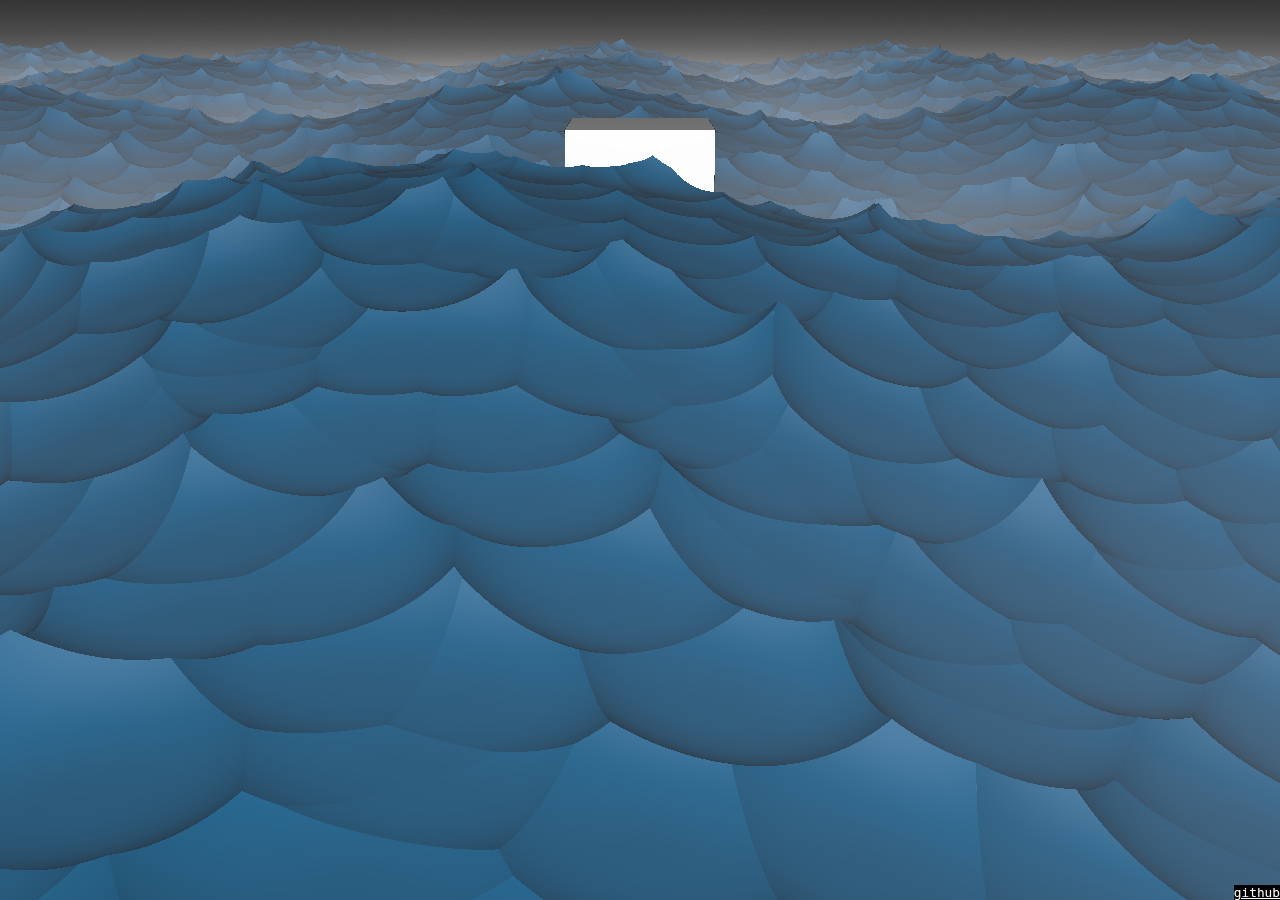
<file: docs/index.html>
<!doctype html><html lang="de"><head><meta charset="utf-8"><meta http-equiv="X-UA-Compatible" content="IE=edge"><meta name="viewport" content="width=device-width,initial-scale=1"><title>hexagonia</title><link href="bundle-main-8864ff4c43e7c7074cbb.css" rel="stylesheet"></head><body><canvas id="screen"><p>Your browser has no support for canvas elements.</p></canvas><div id="out"></div><div id="ui"></div><a class="github" href="https://github.com/fforw/hexagonia">github</a><script src="bundle-main-8864ff4c43e7c7074cbb.js"></script></body></html>
</file>
<file: docs/bundle-main-8864ff4c43e7c7074cbb.css>
body
{
    overflow: hidden;
    margin: 0;
    padding: 0;
    background-color: #444;
    color: #ccc;
}

#screen
{
    position: absolute;
    left:0;
    top:0;
}


.github
{
    position: absolute;
    bottom: 0px;
    right: 0px;
    background: #000;
    color: #fff;
    font-family: monospace;
    font-size: 0.8rem;
}

.hidden
{
    position: absolute;
    left: -10000px;
}


/*# sourceMappingURL=bundle-main-8864ff4c43e7c7074cbb.css.map*/
</file>
